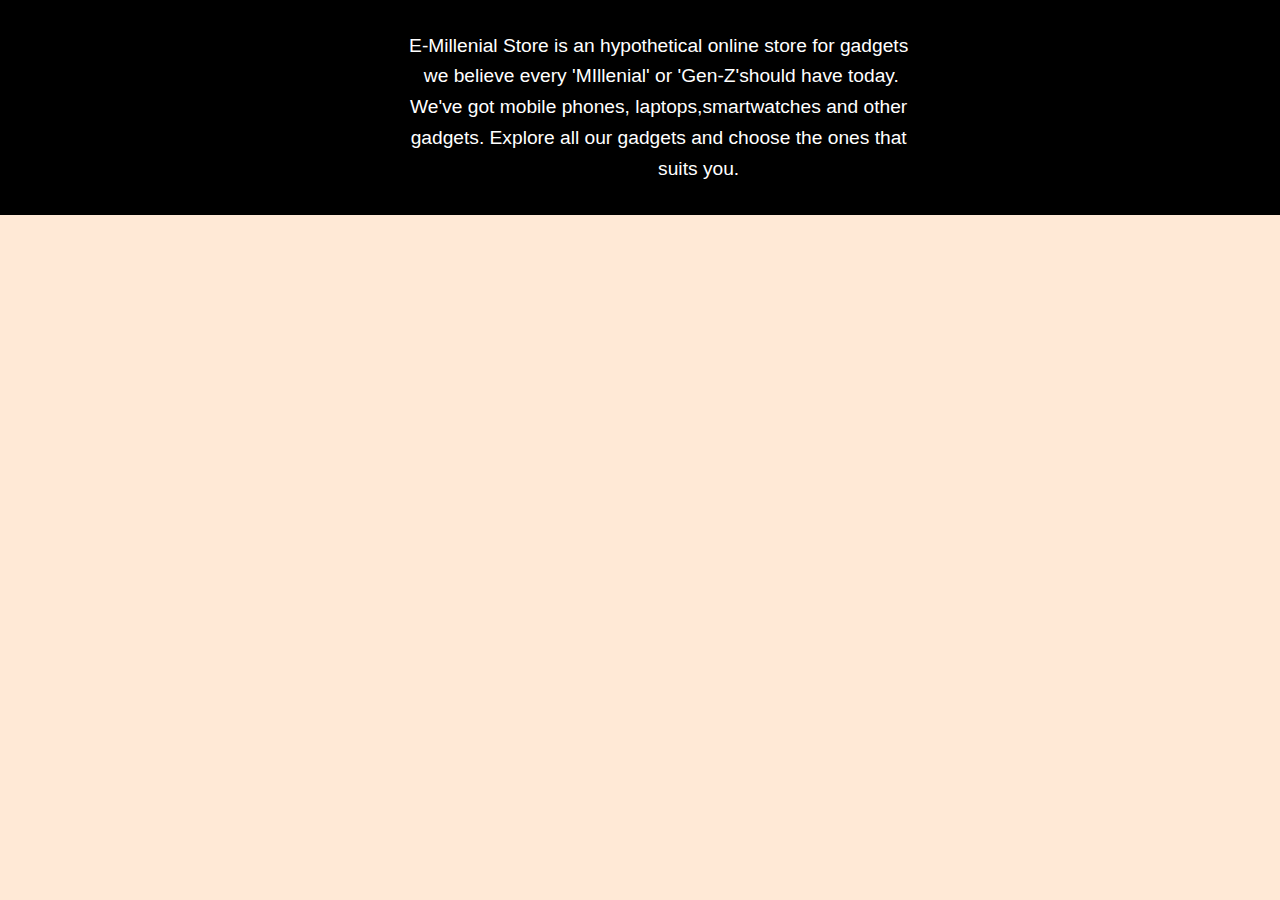
<file: capstone/About.html>
<!DOCTYPE html>
<html lang="en">
<head>
    <meta charset="UTF-8">
    <meta http-equiv="X-UA-Compatible" content="IE=edge">
    <meta name="viewport" content="width=device-width, initial-scale=1.0">
    <title>Capstone Project</title>
    <link rel="stylesheet"href="style.css">
    <link
      rel="stylesheet"
      href="https://use.fontawesome.com/releases/v5.8.1/css/all.css"
      integrity="sha384-50oBUHEmvpQ+1lW4y57PTFmhCaXp0ML5d60M1M7uH2+nqUivzIebhndOJK28anvf"
      crossorigin="anonymous"
    />
</head>
<body>
    <!--About-section-->
    <div class="about-millenial">
        E-Millenial Store is an hypothetical online store for gadgets 
        we believe every 'MIllenial' or 'Gen-Z'should have today.
        We've got mobile phones, laptops,smartwatches and other 
        gadgets. Explore all our gadgets and choose the ones that 
                      suits you.
    </div>    
</body>
</html>
</file>
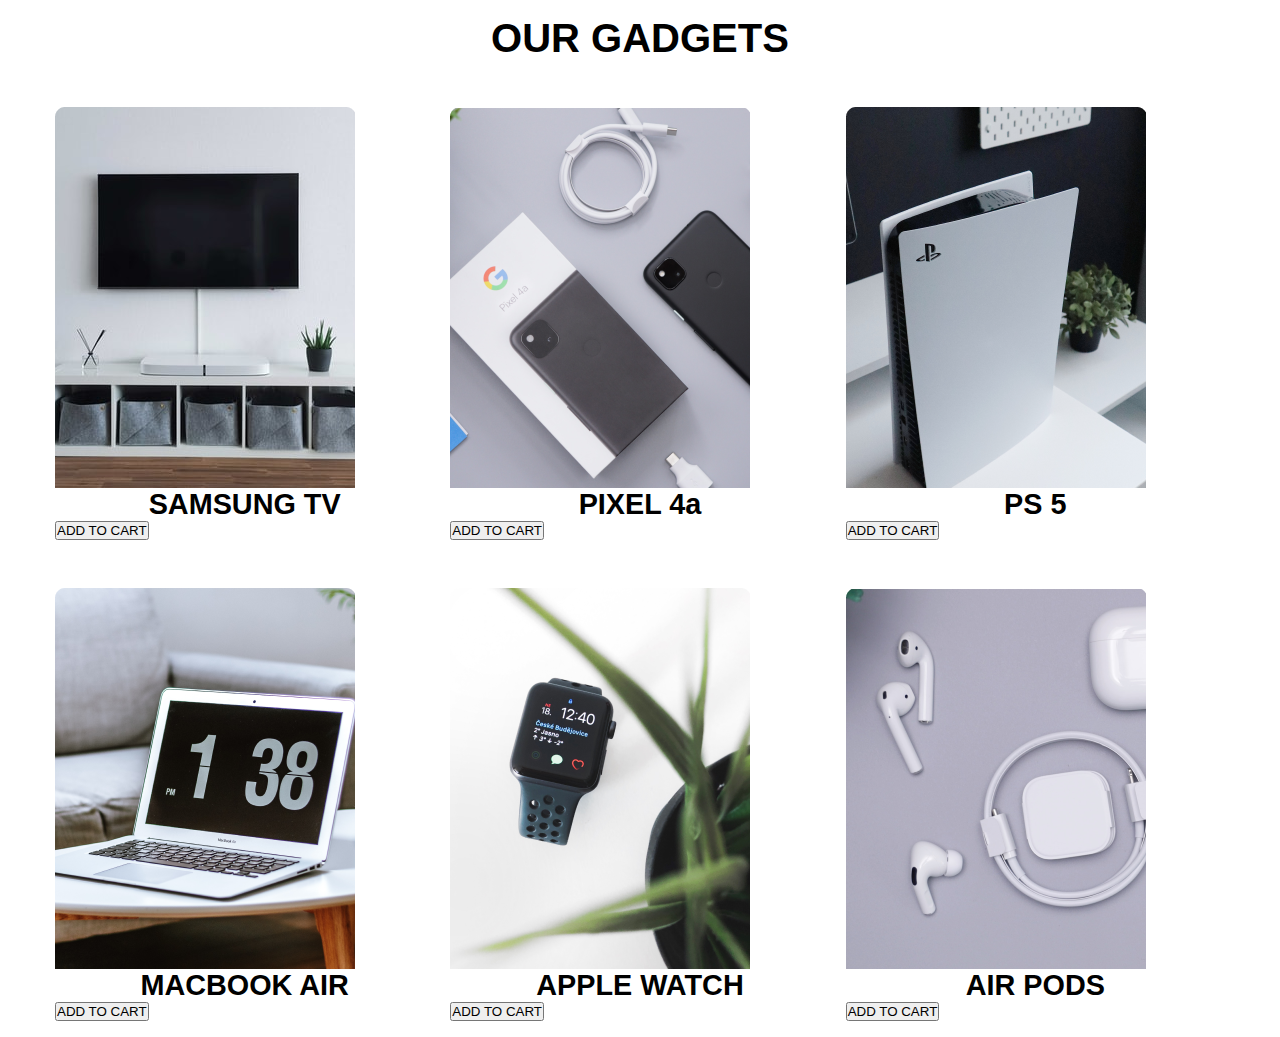
<file: capstone/Shop.html>
<!DOCTYPE html>
<html lang="en">
<head>
    <meta charset="UTF-8">
    <meta http-equiv="X-UA-Compatible" content="IE=edge">
    <meta name="viewport" content="width=device-width, initial-scale=1.0">
    <title>Capstone Project</title>
    <link rel="stylesheet"href="style.css">
    <link
      rel="stylesheet"
      href="https://use.fontawesome.com/releases/v5.8.1/css/all.css"
      integrity="sha384-50oBUHEmvpQ+1lW4y57PTFmhCaXp0ML5d60M1M7uH2+nqUivzIebhndOJK28anvf"
      crossorigin="anonymous"
    />
</head>
<body>
    <!--Shop-section-->
    <section class="products">
        <div class="section-title">
            <h2>OUR GADGETS</h2>
        </div>
        <!--all products-->
        <div class="products-center">
        <!--single product-->
            <article class="product">
                <!--front of the product-->
                <div class="img-container">
                    <img src="images/product1.png" alt="product1" class="product-img">
                    <!--back of the product-->
                    <div class="back-product">
                        <h3>price</h3>
                        <p>₦800,000</p>
                    </div>
                </div>
                <h2>SAMSUNG TV</h2>
                <button class="cart">ADD TO CART</button>
            </article>
            <article class="product">
                <!--front of the product-->
                <div class="img-container">
                    <img src="images/product2.png" alt="product2" class="product-img">
                <!--back of the product-->
                    <div class="back-product">          
                        <h3>price</h3>
                        <p>₦250,000</p>
                    </div>
                </div>
                <h2>PIXEL 4a</h2>
                <button class="cart">ADD TO CART</button>
            </article>
            <article class="product">
            <!--front of the product-->
                <div class="img-container">
                    <img src="images/product3.png" alt="product3" class="product-img">
                    <!--back of the product-->
                    <div class="back-product">
                        <h3>price</h3>
                        <p>₦500,000</p>
                    </div>
                </div>
                <h2>PS 5</h2>
                <button class="cart">ADD TO CART</button>
            </article>
            <article class="product">
            <!--front of the product-->
                <div class="img-container">
                    <img src="images/product4.png" alt="product4" class="product-img">
                    <!--back of the product-->
                    <div class="back-product">
                        <h3>price</h3>
                        <p>₦800,000</p>
                    </div>
                </div>
                <h2>MACBOOK AIR</h2>
                <button class="cart">ADD TO CART</button>
            </article>
            <article class="product">
            <!--front of the product-->
                <div class="img-container">
                    <img src="images/product5.png" alt="product" class="product-img">
                <!--back of the product-->
                    <div class="back-product">
                        <h3>price</h3>
                        <p>₦300,000</p>
                    </div>
                </div>
                <h2>APPLE WATCH</h2>
                <button class="cart">ADD TO CART</button>
            </article>
            <article class="product">
            <!--front of the product-->
                <div class="img-container">
                    <img src="images/product6.png" alt="product" class="product-img">
            <!--back of the product-->
                    <div class="back-product">
                        <h3>price</h3>
                        <p>₦100,000</p>
                    </div>
                </div>
                <h2>AIR PODS</h2>
                <button class="cart">ADD TO CART</button>
            </article>
        </div>
    </section>
</body>
</html>
</file>
<file: capstone/style.css>
*, ::after,::before{
    box-sizing: border-box;
    margin: 0;
    padding: 0;
}
body{
    color: black;
    font-family: sans-serif;
    background-color:#ffe9d6;
    /*counter-reset: Serial;*/
}
/* Navbar */
.navbar{
    top:0;
    width: 100%;
    display: flex;
    align-items: center;
    justify-content: space-between;
}
.navbar-center{
    max-width: 1170px;
    width: 100%;
    align-items: center;
    justify-content: space-between;
    display: flex;
    margin: 0 auto;
}
/* Navbar-links */
.navbar-links {
    font-size: 2.8rem;
    list-style-type: none;
    display: flex;
    align-items: center;
    justify-content: space-between;
}
 a{
    text-decoration: none;
    color: black;
}
a:hover{
    color: #ff7a00;
}
li{
    display:flex;
    justify-content:center;
    align-items: center;
    margin: 35px;
}
/* cart icon and items */
.nav-icon{
    font-size: 1.8rem;
    margin-right: 5px;
}
.cart-btn{
    cursor: pointer;
    border-radius: 35%;
    margin: 15px;
    padding:15px;
    display: flex;
    align-items: center;
    justify-content: space-between;
    color:#ffe9d6;
    background-color: #ff7a00;
}
.cart-items{
    padding: 0 5px;
    font-size: 1.8rem;
    margin-left: 5px;
}
@media screen and (max-width: 768px) {
    .navbar-center{
        display: flex;
        justify-content: center;
        align-items: center;
    }
    .navbar-links{
        font-size: 0.8rem;
    }
    .cart-btn{
        font-size: 0.8rem;
        margin:2px;
        padding: 5px;
    }
    .nav-icon{
        font-size: 1rem;
    }
    .cart-items{
        font-size: 1rem;
    }
}
/* Header-section */
.millenial{
    margin: 30px;
    padding: 15px;
    display: block;
    justify-content:center;
    align-items:center; 
}
.millenial-banner{
    display: flex;
    align-items: center;
    justify-content: space-between;
}
@media screen and (max-width:768px) {
    .millenial-banner{
        display: block;
        justify-content:center;
        align-items:center;
    }
    .millenial-banner img{
        object-fit: cover;
        width: 100%;
    }
    .millenial-title p{
        width: 100%;
        text-align: center;
        font-size: 2.5rem;
        line-height: 1.6;
        margin-left: 8px;
    }
}
.millenial-banner img{
object-fit:cover;
position: relative;
margin-right: 15px;
padding-right: 10px;
}              
.millenial-title{
    font-size: 3rem;
    text-transform: uppercase;
    text-align: left;
    line-height: 2.3;
    display:block;
    color: #ff7a00;
    margin-left: 15px;
    padding-left: 10px;
}
.millenial-btn{
    display: flex;
    justify-content:center;
    align-items: center;
}
.millenial-btn button{
    text-align:center;
    padding: 15px 70px;
    margin-bottom: 20px;
    margin-top: 0px;
    background-color: #ff9a3d;
    color: #ffe9d6;
    font-size: 2rem;
    text-transform: capitalize;
    border: 2px solid #ff9a3d;
    border-radius: 10px;
    cursor: pointer;
}
/* about-section */
.about-millenial{
    color: white;
    text-align:center;
    line-height: 1.6;
    font-size: 1.2rem;
    white-space:pre;
    background-color: black;
}
@media screen and (max-width:768px) {
    .about-millenial{
        font-size: 0.8rem;
        white-space: normal;  
    }
}
/* product */
.products{
    padding: 1rem 1rem;
    background-color: white;
}
.section-title h2{
    text-align: center;
    font-size: 2.5rem;
    text-transform: capitalize;
    margin-bottom: 30px;
}
.products-center{
    width:95vw;
    margin: 0 auto;
    max-width: 1170px;
    display: grid;
    grid-template-columns:repeat(auto-fit,minmax(350px, 1fr));
    grid-column-gap: 1rem;
    grid-row-gap:2rem;
}
@media screen and (max-width:768px) {
    .products-center{
        display: grid;
        grid-template-columns: 1fr;
        margin: 0px;
    }
}
.img-container{
    overflow: hidden;
    position: relative;
    width: 300px;
    height: auto;
}
.back-product{
    display: block;
    text-align:center;
    align-items:center;
    justify-content:center;
    position: absolute;
    transition: all 0.3s linear;
    opacity: 0;
    top: 0;
    right: 0;
    bottom: 0;
    left: 0;
    border-radius: 5px;
    background-color:black;
    color: white;
}
.back-product h3{
    text-decoration: underline;
    margin: 25px;
    padding: 25px;
}
 
.img-container:hover .back-product{
    opacity:0.8;
    padding:25px;
}
.product-img{
    transition: all 0.3s linear;
    transform: translateY(1em);
}
.img-container:hover .product-img{
    opacity: 0.8;
    transform: translateY(0);
}
.product{
    display:block;
    align-items: center;
    justify-content: center;
}
.product h2{
    font-size: 1.8rem;
    text-align: center;
}
.cart1,.cart2,.cart3,.cart4,.cart5,.cart6{
    padding: 5px;
    margin: 15px;
    background-color: #ff7a00;
    color: black;
    border-radius: 5px;
    width: 300px;
    cursor: pointer;  
}
.millenial-footer{
    background-color: black;
    color: white;    
}
.millenial-foot{
    display: flex;
    align-items: center;
    justify-content:space-between;
    text-align:center;
}
.footer-img{
    margin:30px;
    padding: 20px;
}
.millenial-foot p{
    margin: 20px;
    padding: 10px;
}
/* cart */
.cart-overlay{
    position: fixed;
    width: 90%;
    top:0;
    right: 0;
    display:flex;
    align-items: center;
    justify-content: center;
    transition: all 0.3s linear;
    background-color: white;
    visibility: hidden;
    z-index: 10;
    margin-top: 15px;
}
.CART{ 
    position:relative;
    display: block;
    justify-content: space-between;
    align-items: center;
    top:0; 
    right: 0;
    width: 80%;
    border-radius: 10px;
    /*transform: translateX(100%);*/
    transition: all 0.3s linear;
    z-index: -10;
    visibility: hidden;
    background-color: white;
}
.showCart{
    /*transform: translateX(0);*/
    visibility: visible;
}
/* table*/
.row1,.row2,.row3,.row4,.row5,.row6{
    display: none;
}
.item{
    display:flex;
    justify-content: space-between;
    align-items: center;
    padding: 10px;
    text-align: justify;
}
.items-list{
    width: 70%;
    border-collapse:collapse;
    counter-reset: Serial;
}
.table1heading{
    display:flex;
    justify-content: space-between;
    align-items:center;
    padding: 10px;
    text-align:center;  
} 
.table1heading th{
 margin-right: 150px;   
}
.items-list td{
    padding: 2px;
    text-align: center;
}
.items-list td:first-child::before{
    counter-increment: Serial;
    content: counter(Serial) ".";
}
.button1,.button2,.button3,.button4,.button5,.button6{
    font-size: 10px;
    background-color: #ff7a00;
    padding: 5px;
    text-align: center;
    color: white;
    cursor: pointer;
    border-radius: 8px;
    border: 2px solid#ff7a00 ;
}
.remove1,.remove2,.remove3,.remove4,.remove5,.remove6{
    font-size: 15px;
    background-color: #ff7a00;
    color:black;
    padding: 10px;
    border: 3px solid #ff9a3d;
    border-radius:10px ;
    cursor: pointer;
}
/*cart input*/
.form-class{
    border-radius: 5px;
    background-color: white;
    padding: 20px;
    margin:30px 30px 30px 50px ;
    width: inherit;
    text-align: center;
}
input[type=text]{
    width: 100%;
    padding: 10px 10px;
    margin: 8px 0;
    border: 1px solid black;
    box-sizing: border-box;
    display: inline-block;
    background-color: #ffe9d6;
}
input[type=number]{
    width: 100%;
    padding: 10px 10px;
    margin: 8px 0;
    border: 1px solid black;
    box-sizing: border-box;
    display: inline-block;
    background-color: #ffe9d6;
}
.cart-footer{
    margin-top: 2rem;
    text-align: center;
    margin-bottom: 0;
    display:block;
    align-items:center;
    justify-content:center;
}
.cart-footer h3{
    text-transform: capitalize;
    margin-bottom: 1rem;
}
.cart-footer p{
    font-size: 1.6rem;
    text-align: center;
}
.continue{
    text-align:center;
    padding: 15px 15px;
    margin-top: 5px;
    background-color: #ffe9d6;
    color:black;
    font-size: 1.5rem;
    text-transform: capitalize;
    border: 2px solid #ffe9d6;
    border-radius: 10px;
    cursor: pointer;   
}
.checkout{
    text-align:center;
    padding: 15px 20px;
    margin-top: 5px;
    background-color: #ff9a3d;
    color: white;
    font-size: 1.5rem;
    text-transform: capitalize;
    border: 2px solid #ff9a3d;
    border-radius: 10px;
    cursor: pointer;
}
/* cart summary */
.overlay1{
    position: fixed;
    width: 90%;
    top:0;
    right: 0;
    display:flex;
    align-items: center;
    justify-content: center;
    transition: all 0.3s linear;
    background-color: white;
    visibility: hidden;
    z-index: 10;
    margin-top: 15px;
}
.cartsummary{ 
    position:relative;
    display: block;
    justify-content: space-between;
    align-items: center;
    top:0; 
    right: 0;
    width: 70%;
    height:100%;
    border-radius: 10px;
    /*transform: translateX(100%);*/
    transition: all 0.3s linear;
    z-index: -10;
    visibility: hidden;
    background-color: white;
}
.showcart1{
    visibility: visible;
}
.cartsummary p{
    font-size: 1.5rem;
    font-weight: bold;
    text-align: center;
    text-transform:capitalize;
    margin: 40px;
}
.customer_name{
    font-size: 1.5rem;
    text-align: center;
    text-transform: capitalize;
    color: #ff9a3d;
}
.check-img{
    display: flex;
    align-items: center;
    justify-content: center;
}
.check{
    width: 100px;
    height: 100px;
}
.summaryh1{
    text-align: center;
    font-size: 20px;
}
.tablesummary{
 width: 70%;
 border-collapse: collapse;
 counter-reset: Serial;   
}
.tablesummary td{
    padding: 8px;
    text-align: center;
}
.tablesummary td:first-child::before{
    counter-increment: Serial;
    content: counter(Serial) "";
}
.summaryBTN{
    display: flex;
    align-items: center;
    justify-content: flex-end;
}
.summaryBTN button{
    text-align:right;
    padding: 15px 70px;
    margin-top: 5px;
    background-color: #ff7a00;
    color: white;
    font-size: 1.5rem;
    text-transform: capitalize;
    border: 2px solid #ff9a3d;
    border-radius: 10px;
    cursor: pointer;
}
.rowheading{
    display:flex;
    justify-content: space-between;
    align-items: center;
    padding: 8px;
    text-align: center; 
}
.rowA,.rowB,.rowC,.rowD,.rowE,.rowF{
    display: none;
}
.summary{
    display:flex;
    justify-content: space-between;
    align-items: center;
    padding: 8px;
    text-align: center;   
}
</file>
